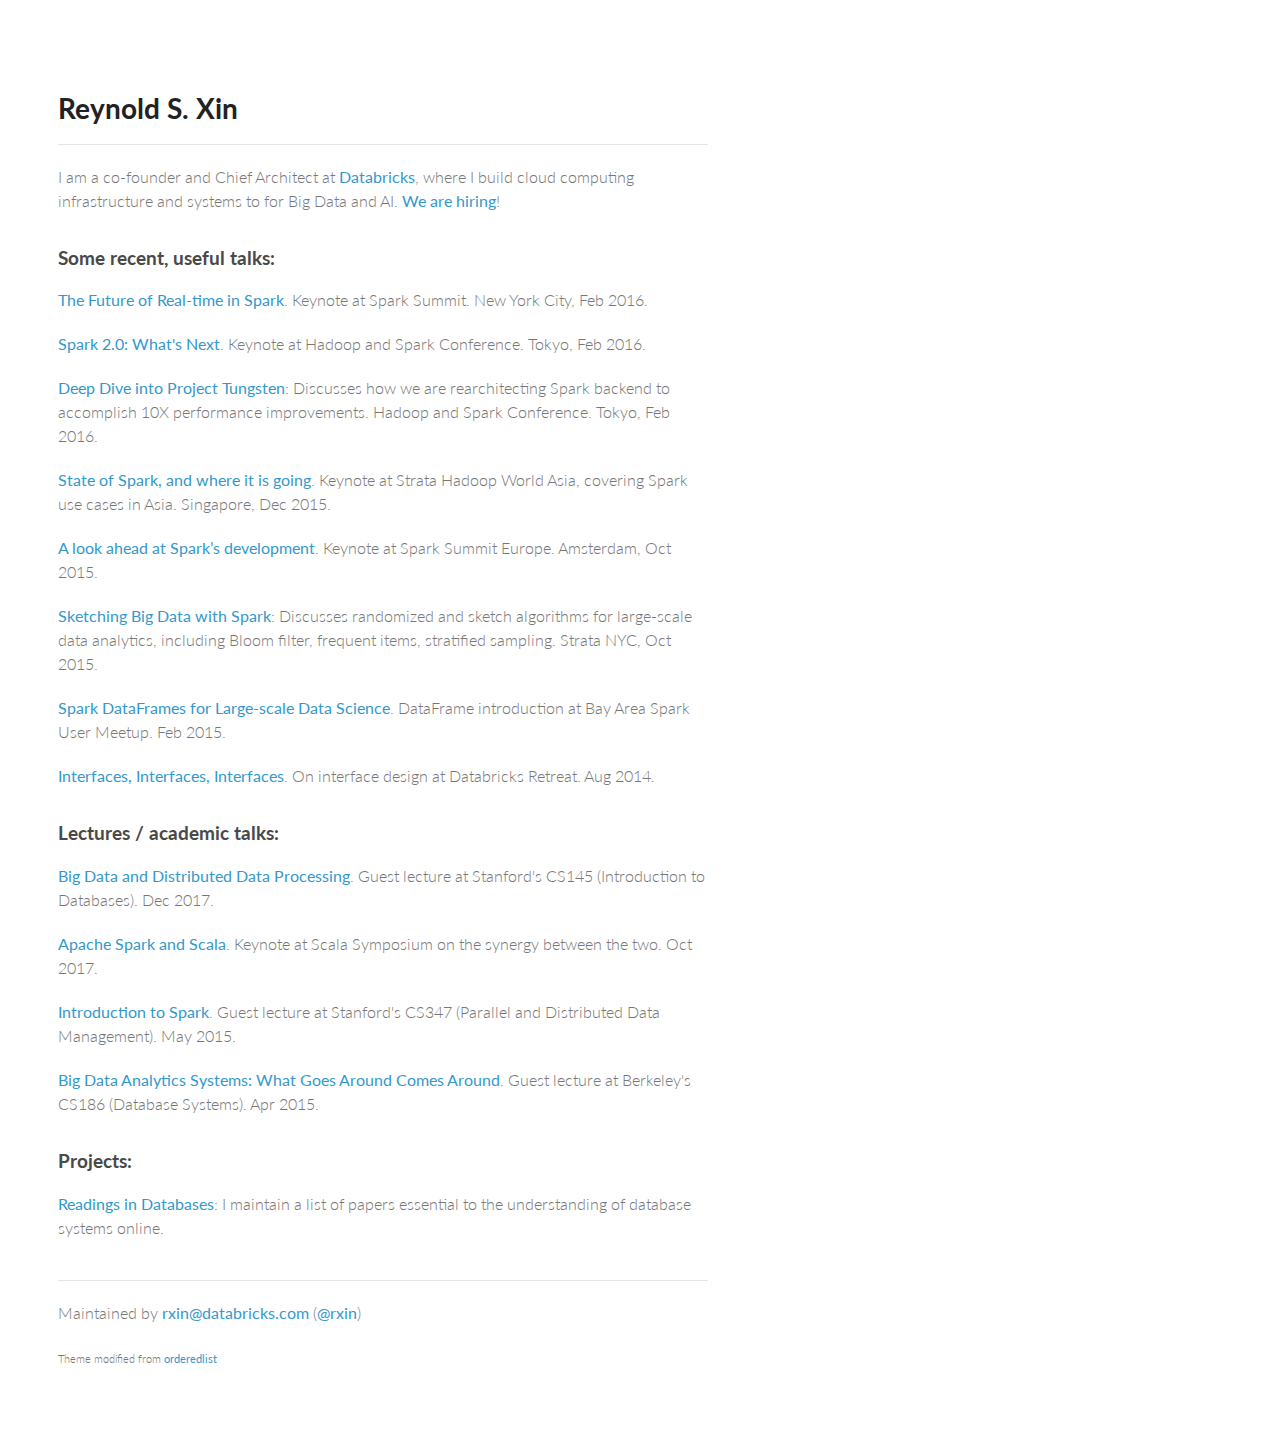
<file: index.html>
<!doctype html>
<html>
<head>
<meta charset="utf-8">
<meta http-equiv="X-UA-Compatible" content="chrome=1">
<title>Reynold S. Xin</title>

<link rel="stylesheet" href="stylesheets/styles.css">
<link rel="stylesheet" href="stylesheets/pygment_trac.css">
<meta name="viewport" content="width=device-width, initial-scale=1, user-scalable=no">
<!--[if lt IE 9]>
<script src="//html5shiv.googlecode.com/svn/trunk/html5.js"></script>
<![endif]-->
</head>
<body>
<div class="wrapper">
<header>
<h1>Reynold S. Xin</h1>
</header>

<section>

<p>I am a co-founder and Chief Architect at <a href="http://databricks.com">Databricks</a>, where I build cloud computing infrastructure and systems to for Big Data and AI. <a href="https://databricks.com/company/careers">We are hiring</a>!


<h3>Some recent, useful talks:</h3>

<p>
<a href="talks/2016-02-18_spark_summit_streaming.pdf">The Future of Real-time in Spark</a>. Keynote at Spark Summit. New York City, Feb 2016.
</p>

<p>
<a href="talks/2016-02-08_japan keynote_ja.pdf">Spark 2.0: What's Next</a>. Keynote at Hadoop and Spark Conference. Tokyo, Feb 2016.
</p>

<p>
<a href="talks/2016-02-08_tungsten_ja.pdf">Deep Dive into Project Tungsten</a>: Discusses how we are rearchitecting Spark backend to accomplish 10X performance improvements. Hadoop and Spark Conference. Tokyo, Feb 2016.
</p>

<p>
<a href="talks/2015-12-03_strata_singapore_keynote.pdf">State of Spark, and where it is going</a>. Keynote at Strata Hadoop World Asia, covering Spark use cases in Asia. Singapore, Dec 2015.
</p>

<p>
<a href="talks/2015-10-29_spark_summit_eu_keynote.pdf">A look ahead at Spark’s development</a>. Keynote at Spark Summit Europe. Amsterdam, Oct 2015.
</p>

<p>
<a href="http://www.slideshare.net/databricks/sketching-big-data-with-spark-randomized-algorithms-for-largescale-data-analytics">Sketching Big Data with Spark</a>: Discusses randomized and sketch algorithms for large-scale data analytics, including Bloom filter, frequent items, stratified sampling. Strata NYC, Oct 2015.
</p>

<p>
<a href="talks/2015-02-17_spark_dataframes.pdf">Spark DataFrames for Large-scale Data Science</a>. DataFrame introduction at Bay Area Spark User Meetup. Feb 2015.
</p>

<p>
<a href="talks/2015-01-27_Interfaces.pdf">Interfaces, Interfaces, Interfaces</a>. On interface design at Databricks Retreat. Aug 2014.
</p>


<h3>Lectures / academic talks:</h3>

<p>
<a href="talks/2017-12-05_cs145-stanford.pdf">Big Data and Distributed Data Processing</a>. Guest lecture at Stanford's CS145 (Introduction to Databases). Dec 2017.
</p>

<p>
<a href="talks/2017-10-22_Scala.pdf">Apache Spark and Scala</a>. Keynote at Scala Symposium on the synergy between the two. Oct 2017.
</p>

<p>
<a href="talks/2015-05-18_cs347-stanford.pdf">Introduction to Spark</a>. Guest lecture at Stanford's CS347 (Parallel and Distributed Data Management). May 2015.
</p>

<p>
<a href="talks/2015-04-09_cs186-berkeley.pdf">Big Data Analytics Systems: What Goes Around Comes Around</a>. Guest lecture at Berkeley's CS186 (Database Systems). Apr 2015.
</p>



<h3>Projects:</h3>

<p>
<a href="db-readings.html">Readings in Databases</a>: I maintain a list of papers essential to the understanding of database systems online.
</p>

<!--
<p>
<a href="https://databricks.com/blog/2015/04/28/project-tungsten-bringing-spark-closer-to-bare-metal.html">Tungsten: Bringing Spark Closer to Bare Metal</a>: Re-architecture of Spark execution engine to substantially improving the efficiency of memory and CPU.
</p>

<p>
<a href="https://databricks.com/blog/2015/02/17/introducing-dataframes-in-spark-for-large-scale-data-science.html">DataFrames</a>: Rethinking how we can make Spark 100X easier to use for data scientists and engineers.
</p>

<p>
<a href="http://spark.apache.org">Apache Spark</a>: The leading next-generation distributed data processing engine.
</p>

<p>
<a href="http://shark.cs.berkeley.edu">Shark</a>: An open source SQL query engine. It uses Spark as the physical execution engine and can run Hive QL queries up to 100x faster without losing the fault-tolerance and scale-out properties of MapReduce. Shark has been subsumed by <a href="https://databricks.com/blog/2015/04/13/deep-dive-into-spark-sqls-catalyst-optimizer.html">Spark SQL</a>.
</p>

<p>
<a href="https://amplab.cs.berkeley.edu/publication/graphx-unifying-data-parallel-and-graph-parallel-analytics/">GraphX</a>: Proposing a new way to think about graph computation.
</p>

<p>
<a href="#">CrowdDB</a>: A pioneering database system that incorporates crowd-sourced query processing. The project presents a vision in which humans are simply resources database systems can use to answer queries.
</p>

-->

<!--
<h3>Education/Teaching</h3>
<p>
In the course of my PhD, I have been teaching in various capacities:
</p>

<o><a href="http://meet.mit.edu/">Middle East Education through Technology</a>: I spent a summer in Jerusalem teaching a group of Palestinian and Israeli high school students Android programming in Jerusalem.</p>

<p><a href="http://datascienc.es/">Introduction to Data Science</a> with Jeff Hammerbacher.</p>

<p><a href="https://sites.google.com/a/cs.berkeley.edu/cs186-sp11/">Database Systems</a> with Michael Franklin.</p>
 -->

</section>


<!--- ############################################################ -->
<!--- ############################################################ -->
<!--- ############################################################ -->
<!--- ############################################################ -->
<footer>
<p>Maintained by <a href="http://rxin.org">rxin@databricks.com</a> (<a href="https://twitter.com/#!/rxin">@rxin</a>)</p>
<p><small>Theme modified from <a href="https://github.com/orderedlist">orderedlist</a></small></p>
</footer>
</div>
<script type="text/javascript">
  // Google Analytics
  var _gaq = _gaq || [];
  _gaq.push(['_setAccount', 'UA-7966001-4']);
  _gaq.push(['_trackPageview']);

  (function() {
    var ga = document.createElement('script'); ga.type = 'text/javascript'; ga.async = true;
    ga.src = ('https:' == document.location.protocol ? 'https://ssl' : 'http://www') + '.google-analytics.com/ga.js';
    var s = document.getElementsByTagName('script')[0]; s.parentNode.insertBefore(ga, s);
  })();

</script>

</body>
</html>
</file>
<file: stylesheets/styles.css>
@import url(https://fonts.googleapis.com/css?family=Lato:400italic,700italic,300,700);

body {
  padding:50px;
  font:16px/1.5 Lato, "Helvetica Neue", Helvetica, Arial, sans-serif;
  color:#777;
  font-weight:300;
}

b {
  font-weight:350;
}

h1, h2, h3, h4, h5, h6 {
  color:#222;
  margin:35px 0 20px;
}

p, ol, table, pre, dl {
  margin:0 0 20px;
}

li {
  margin-left: -20px;
}

h1, h2, h3 {
  line-height:1.1;
}

h1 {
  font-size:28px;
}

h2 {
  color:#393939;
}

h3, h4, h5, h6 {
  color:#494949;
}

a {
  color:#39c;
  font-weight:400;
  text-decoration:none;
}

a small {
  font-size:11px;
  color:#777;
  margin-top:-0.6em;
  display:block;
}

.wrapper {
  width:860px;
  margin:0 auto;
}

blockquote {
  border-left:1px solid #e5e5e5;
  margin:0;
  padding:0 0 0 20px;
  font-style:italic;
}

code, pre {
  font-family:Monaco, Bitstream Vera Sans Mono, Lucida Console, Terminal;
  color:#333;
  font-size:12px;
}

pre {
  padding:8px 15px;
  background: #f8f8f8;
  border-radius:5px;
  border:1px solid #e5e5e5;
  overflow-x: auto;
}

table {
  width:100%;
  border-collapse:collapse;
}

th, td {
  text-align:left;
  padding:5px 10px;
  border-bottom:1px solid #e5e5e5;
}

dt {
  color:#444;
  font-weight:700;
}

th {
  color:#444;
}

img {
  max-width:100%;
}

strong {
  color:#222;
  font-weight:700;
}

section {
  width:auto;
  float:none;
  padding-bottom:50px;
}

small {
  font-size:11px;
}

hr {
  border:0;
  background:#e5e5e5;
  height:1px;
  margin:0 0 20px;
}

div.wrapper {
  width:650px;
  margin:0;
}

header, section, footer {
  float:none;
  position:static;
  width:auto;
}

header {
  padding-right:320px;
}

section {
  border:1px solid #e5e5e5;
  border-width:1px 0;
  padding:20px 0;
  margin:0 0 20px;
}

header a small {
  display:inline;
}


@media print, screen and (max-width: 800px) {

  div.wrapper {
    width:auto;
    margin:0;
  }

  header, section, footer {
    float:none;
    position:static;
    width:auto;
  }

  header {
    padding-right:320px;
  }

  section {
    border:1px solid #e5e5e5;
    border-width:1px 0;
    padding:20px 0;
    margin:0 0 20px;
  }

  header a small {
    display:inline;
  }

  header ul {
    position:absolute;
    right:50px;
    top:52px;
  }
}

@media print, screen and (max-width: 720px) {
  body {
    word-wrap:break-word;
  }

  header {
    padding:0;
  }

  header ul, header p.view {
    position:static;
  }

  pre, code {
    word-wrap:normal;
  }
}

@media print, screen and (max-width: 480px) {
  body {
    padding:15px;
  }

  header ul {
    display:none;
  }
}

@media print {
  body {
    padding:0.4in;
    font-size:12pt;
    color:#444;
  }
}
</file>
<file: stylesheets/pygment_trac.css>
.highlight  { background: #ffffff; }
.highlight .c { color: #999988; font-style: italic } /* Comment */
.highlight .err { color: #a61717; background-color: #e3d2d2 } /* Error */
.highlight .k { font-weight: bold } /* Keyword */
.highlight .o { font-weight: bold } /* Operator */
.highlight .cm { color: #999988; font-style: italic } /* Comment.Multiline */
.highlight .cp { color: #999999; font-weight: bold } /* Comment.Preproc */
.highlight .c1 { color: #999988; font-style: italic } /* Comment.Single */
.highlight .cs { color: #999999; font-weight: bold; font-style: italic } /* Comment.Special */
.highlight .gd { color: #000000; background-color: #ffdddd } /* Generic.Deleted */
.highlight .gd .x { color: #000000; background-color: #ffaaaa } /* Generic.Deleted.Specific */
.highlight .ge { font-style: italic } /* Generic.Emph */
.highlight .gr { color: #aa0000 } /* Generic.Error */
.highlight .gh { color: #999999 } /* Generic.Heading */
.highlight .gi { color: #000000; background-color: #ddffdd } /* Generic.Inserted */
.highlight .gi .x { color: #000000; background-color: #aaffaa } /* Generic.Inserted.Specific */
.highlight .go { color: #888888 } /* Generic.Output */
.highlight .gp { color: #555555 } /* Generic.Prompt */
.highlight .gs { font-weight: bold } /* Generic.Strong */
.highlight .gu { color: #800080; font-weight: bold; } /* Generic.Subheading */
.highlight .gt { color: #aa0000 } /* Generic.Traceback */
.highlight .kc { font-weight: bold } /* Keyword.Constant */
.highlight .kd { font-weight: bold } /* Keyword.Declaration */
.highlight .kn { font-weight: bold } /* Keyword.Namespace */
.highlight .kp { font-weight: bold } /* Keyword.Pseudo */
.highlight .kr { font-weight: bold } /* Keyword.Reserved */
.highlight .kt { color: #445588; font-weight: bold } /* Keyword.Type */
.highlight .m { color: #009999 } /* Literal.Number */
.highlight .s { color: #d14 } /* Literal.String */
.highlight .na { color: #008080 } /* Name.Attribute */
.highlight .nb { color: #0086B3 } /* Name.Builtin */
.highlight .nc { color: #445588; font-weight: bold } /* Name.Class */
.highlight .no { color: #008080 } /* Name.Constant */
.highlight .ni { color: #800080 } /* Name.Entity */
.highlight .ne { color: #990000; font-weight: bold } /* Name.Exception */
.highlight .nf { color: #990000; font-weight: bold } /* Name.Function */
.highlight .nn { color: #555555 } /* Name.Namespace */
.highlight .nt { color: #000080 } /* Name.Tag */
.highlight .nv { color: #008080 } /* Name.Variable */
.highlight .ow { font-weight: bold } /* Operator.Word */
.highlight .w { color: #bbbbbb } /* Text.Whitespace */
.highlight .mf { color: #009999 } /* Literal.Number.Float */
.highlight .mh { color: #009999 } /* Literal.Number.Hex */
.highlight .mi { color: #009999 } /* Literal.Number.Integer */
.highlight .mo { color: #009999 } /* Literal.Number.Oct */
.highlight .sb { color: #d14 } /* Literal.String.Backtick */
.highlight .sc { color: #d14 } /* Literal.String.Char */
.highlight .sd { color: #d14 } /* Literal.String.Doc */
.highlight .s2 { color: #d14 } /* Literal.String.Double */
.highlight .se { color: #d14 } /* Literal.String.Escape */
.highlight .sh { color: #d14 } /* Literal.String.Heredoc */
.highlight .si { color: #d14 } /* Literal.String.Interpol */
.highlight .sx { color: #d14 } /* Literal.String.Other */
.highlight .sr { color: #009926 } /* Literal.String.Regex */
.highlight .s1 { color: #d14 } /* Literal.String.Single */
.highlight .ss { color: #990073 } /* Literal.String.Symbol */
.highlight .bp { color: #999999 } /* Name.Builtin.Pseudo */
.highlight .vc { color: #008080 } /* Name.Variable.Class */
.highlight .vg { color: #008080 } /* Name.Variable.Global */
.highlight .vi { color: #008080 } /* Name.Variable.Instance */
.highlight .il { color: #009999 } /* Literal.Number.Integer.Long */

.type-csharp .highlight .k { color: #0000FF }
.type-csharp .highlight .kt { color: #0000FF }
.type-csharp .highlight .nf { color: #000000; font-weight: normal }
.type-csharp .highlight .nc { color: #2B91AF }
.type-csharp .highlight .nn { color: #000000 }
.type-csharp .highlight .s { color: #A31515 }
.type-csharp .highlight .sc { color: #A31515 }
</file>
